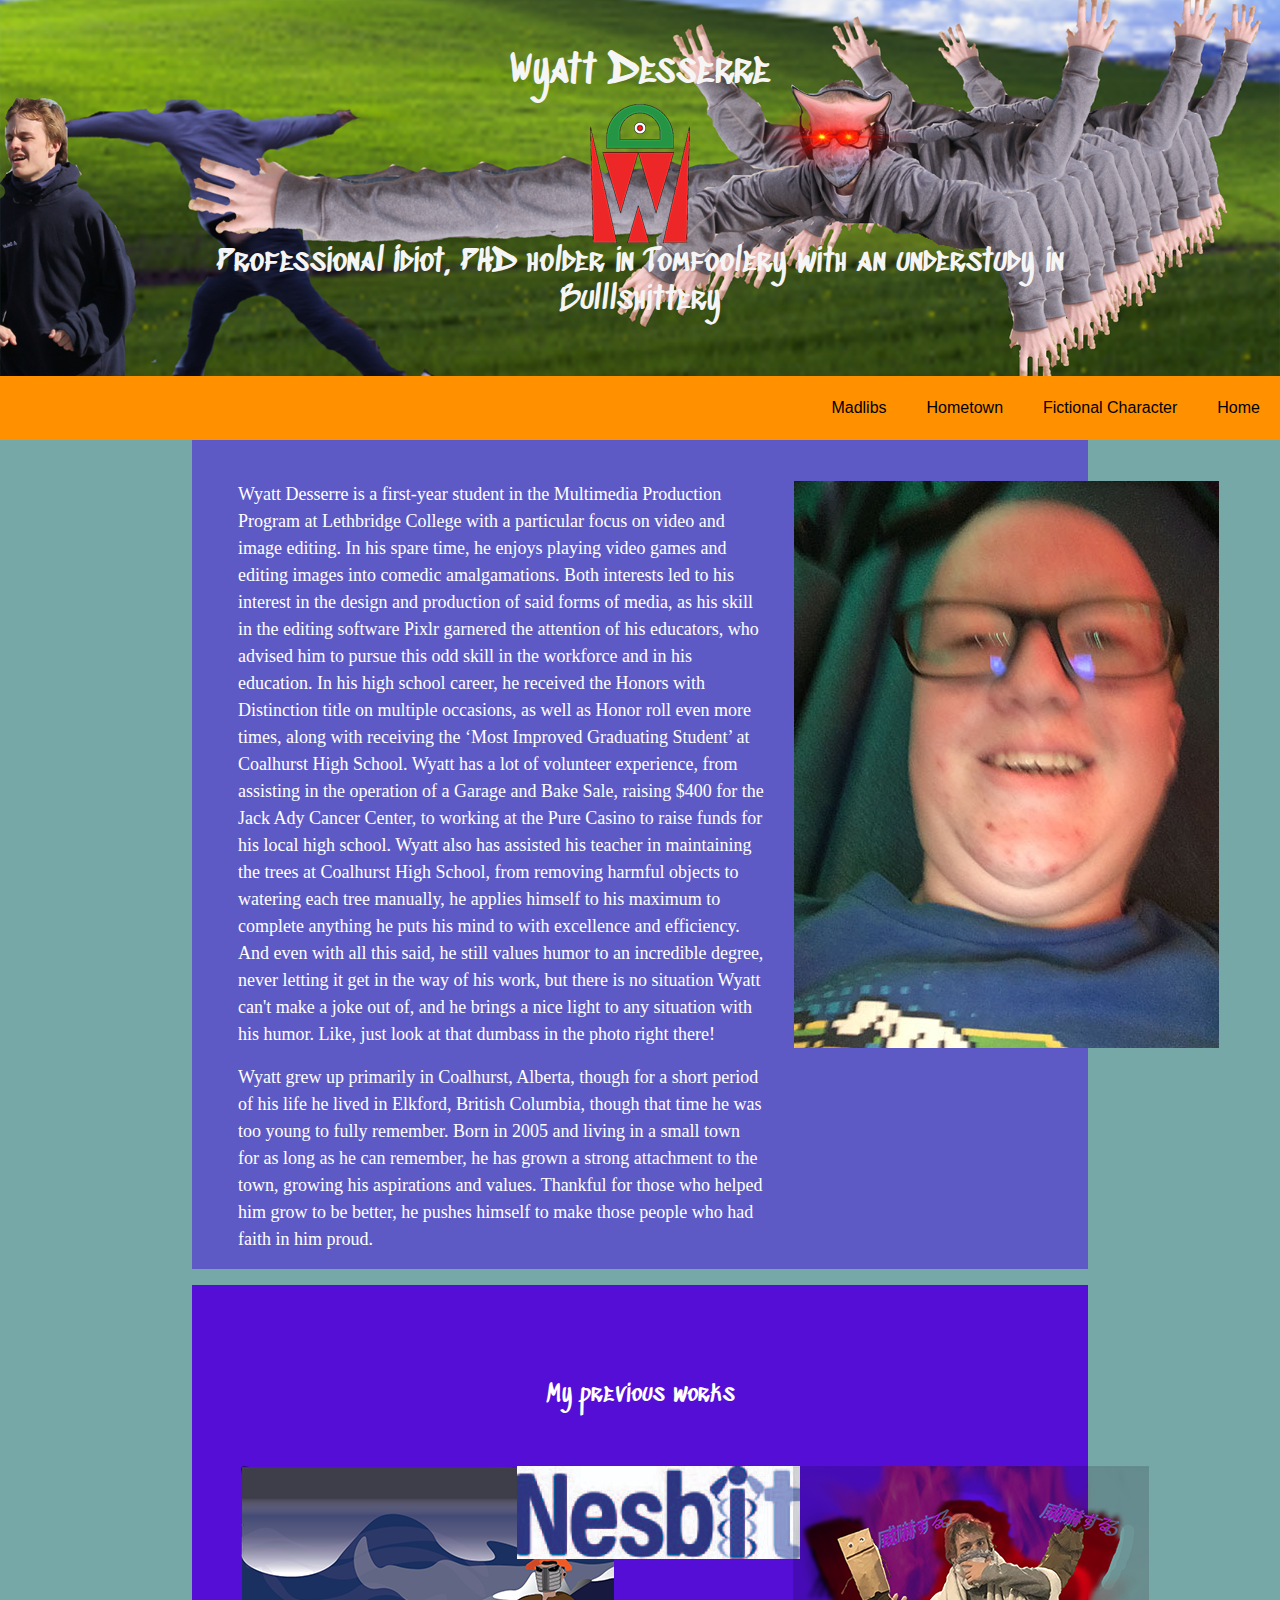
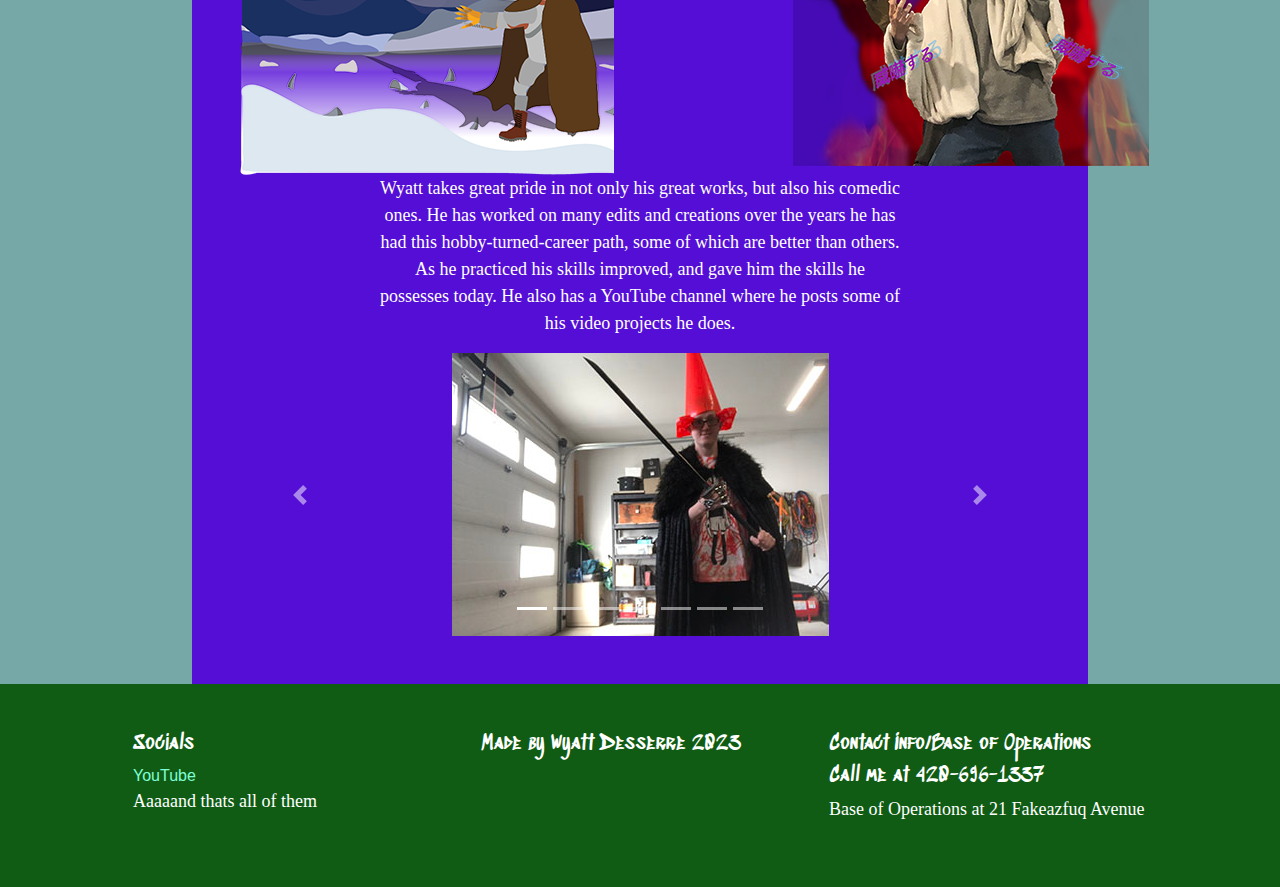
<file: index.html>
<!DOCTYPE html>
<html>

<head>
    <meta charset="UTF-8" />
    <!----------------------------Bootstrap CDNs------------------------------------>
    <!-- Latest compiled and minified CSS -->
    <link rel="stylesheet" href="https://cdn.jsdelivr.net/npm/bootstrap@4.6.2/dist/css/bootstrap.min.css">

    <!-- jQuery library -->
    <script src="https://cdn.jsdelivr.net/npm/jquery@3.6.4/dist/jquery.slim.min.js"></script>

    <!-- Popper JS -->
    <script src="https://cdn.jsdelivr.net/npm/popper.js@1.16.1/dist/umd/popper.min.js"></script>

    <!-- Latest compiled JavaScript -->
    <script src="https://cdn.jsdelivr.net/npm/bootstrap@4.6.2/dist/js/bootstrap.bundle.min.js"></script>
    <link href="css/css.css" rel="stylesheet">
    <title>I am human being yes here is my human description page that humans have</title>
    <meta name="viewport" content="width=device-width, initial-scale=1.0">


</head>


<body>

    <section id="masthead">
        <div class="container">
            <div class="row p-5">
                <div class="col-sm-12 text-center">
                    <h1>
                        Wyatt Desserre
                    </h1>
                    <img src="images/BrandThing.png" alt="brand thing">
                    <h2>
                        Professional Idiot, PHD holder in Tomfoolery with an understudy in Bulllshittery
                    </h2>
                </div>
            </div>
        </div>
    </section>

    <nav class="sticky">
        <ul>
            <li><a href="#">Home</a></li>
            <li><a href="4_BasilWebsiteSprint/index.html">Fictional Character</a></li>
            <li><a href="coalhurstPage/index.html">Hometown</a></li>
            <li><a href="#">Madlibs</a></li>
        </ul>
    </nav>




    <section id="bioMain">
        <div class="container">
            <div class="row m-3">
                <div class="col-sm-8">
                    <p>
                        Wyatt Desserre is a first-year student in the Multimedia Production Program at Lethbridge
                        College with a particular focus on video and image editing. In his spare time, he enjoys playing
                        video games and editing images into comedic amalgamations. Both interests led to his interest in
                        the design and production of said forms of media, as his skill in the editing software Pixlr
                        garnered the attention of his educators, who advised him to pursue this odd skill in the
                        workforce and in his education. In his high school career, he received the Honors with
                        Distinction title on multiple occasions, as well as Honor roll even more times, along with
                        receiving the ‘Most Improved Graduating Student’ at Coalhurst High School. Wyatt has a lot of
                        volunteer experience, from assisting in the operation of a Garage and Bake Sale, raising $400
                        for the Jack Ady Cancer Center, to working at the Pure Casino to raise funds for his local high
                        school. Wyatt also has assisted his teacher in maintaining the trees at Coalhurst High School,
                        from removing harmful objects to watering each tree manually, he applies himself to his maximum
                        to complete anything he puts his mind to with excellence and efficiency. And even with all this
                        said, he still values humor to an incredible degree, never letting it get in the way of his
                        work, but there is no situation Wyatt can't make a joke out of, and he brings a nice light to
                        any situation with his humor. Like, just look at that dumbass in the photo right there!</p>
                    <break></break>
                    <p>Wyatt grew up primarily in Coalhurst, Alberta, though for a short period of his life he lived in
                        Elkford, British Columbia, though that time he was too young to fully remember. Born in 2005 and
                        living in a small town for as long as he can remember, he has grown a strong attachment to the
                        town, growing his aspirations and values. Thankful for those who helped him grow to be better,
                        he pushes himself to make those people who had faith in him proud.
                    </p>
                </div>
                <div class="col-sm-4">
                    <img src="images/UnflatteringEDITED.jpg">
                </div>
            </div>
        </div>
    </section>


    <section id="workStuff">
        <div class="container p-5">
            <div class="row p-5">
                <div class="col-sm-12 text-center">
                    <h4>My previous works</h4>
                </div>
            </div>
            <div class="row text-center">
                <div class="col-sm-4">
                    <img src="images/VectorContaEDITED.png" alt="Illustrator Character Design">
                </div>
                <div class="col-sm-4">
                    <img src="images/NesbitMedicalMainLogoEDITED.jpg" alt="Nesbit Medical">
                </div>
                <div class="col-sm-4">
                    <img src="images/NoahUEDITED.png" alt="my friend Noah as a JoJo's character">
                </div>

            </div>

            <div class="row text-center">
                <div class="col-sm-2"></div>
                <div class="col-sm-8">
                    <p>Wyatt takes great pride in not only his great works, but also his comedic ones. He has worked on many edits and creations over the years he has had this hobby-turned-career path, some of which are better than others. As he practiced his skills improved, and gave him the skills he possesses today. He also has a YouTube channel where he posts some of his video projects he does.</p>
                </div>
            </div>
            <div class="row">
                <div class="col-sm-12 text-center">
                    <div id="demo" class="carousel slide" data-ride="carousel">


                        <ul class="carousel-indicators">
                            <li data-target="#demo" data-slide-to="0" class="active"></li>
                            <li data-target="#demo" data-slide-to="1"></li>
                            <li data-target="#demo" data-slide-to="2"></li>
                            <li data-target="#demo" data-slide-to="3"></li>
                            <li data-target="#demo" data-slide-to="4"></li>
                            <li data-target="#demo" data-slide-to="5"></li>
                            <li data-target="#demo" data-slide-to="6"></li>
                        </ul>


                        <div class="carousel-inner">
                            <div class="carousel-item active">
                                <img src="images/ConeManEDITED.jpg" alt="Cone Man">
                            </div>
                            <div class="carousel-item">
                                <img src="images/wrathEDITED.png" alt="WRATH FEEL FEAR">
                            </div>
                            <div class="carousel-item">
                                <img src="images/EndigoEDITED.png" alt="The Wendigo">
                            </div>
                            <div class="carousel-item">
                                <img src="images/DemiseColloEDITED.png" alt="Colloseum Fight">
                            </div>
                            <div class="carousel-item">
                                <img src="images/everyoneIsHereEDITED.png" alt="Edit Complilation">
                            </div>
                            <div class="carousel-item">
                                <img src="images/coneheadsEDITED.png" alt="Fake Band of my friends">
                            </div>
                            <div class="carousel-item">
                                <img src="images/demilyEDITED.png" alt="Demon Image Edit I made for a persons bday">
                            </div>

                        </div>

                        <a class="carousel-control-prev" href="#demo" data-slide="prev">
                            <span class="carousel-control-prev-icon"></span>
                        </a>
                        <a class="carousel-control-next" href="#demo" data-slide="next">
                            <span class="carousel-control-next-icon"></span>
                        </a>
                    </div>
                </div>
            </div>

        </div>
    </section>

    <footer>

        <div class="container text-white">
            <div class="row p-5">

                <div class="col-4">
                    <h5>Socials</h5>
                    <a href="https://www.youtube.com/@NightlyChart86">YouTube</a>
                    <p>Aaaaand thats all of them</p>
                </div>
                <div class="col-4">
                    <h5>Made by Wyatt Desserre 2023</h5>
                </div>
                <div class="col-4">
                    <h5>Contact Info/Base of Operations</h5>
                    <h5>Call me at 420-696-1337</h5>
                    <p>Base of Operations at 21 Fakeazfuq Avenue</p>
                </div>
            </div>
        </div>

    </footer>


</body>

</html>
</file>
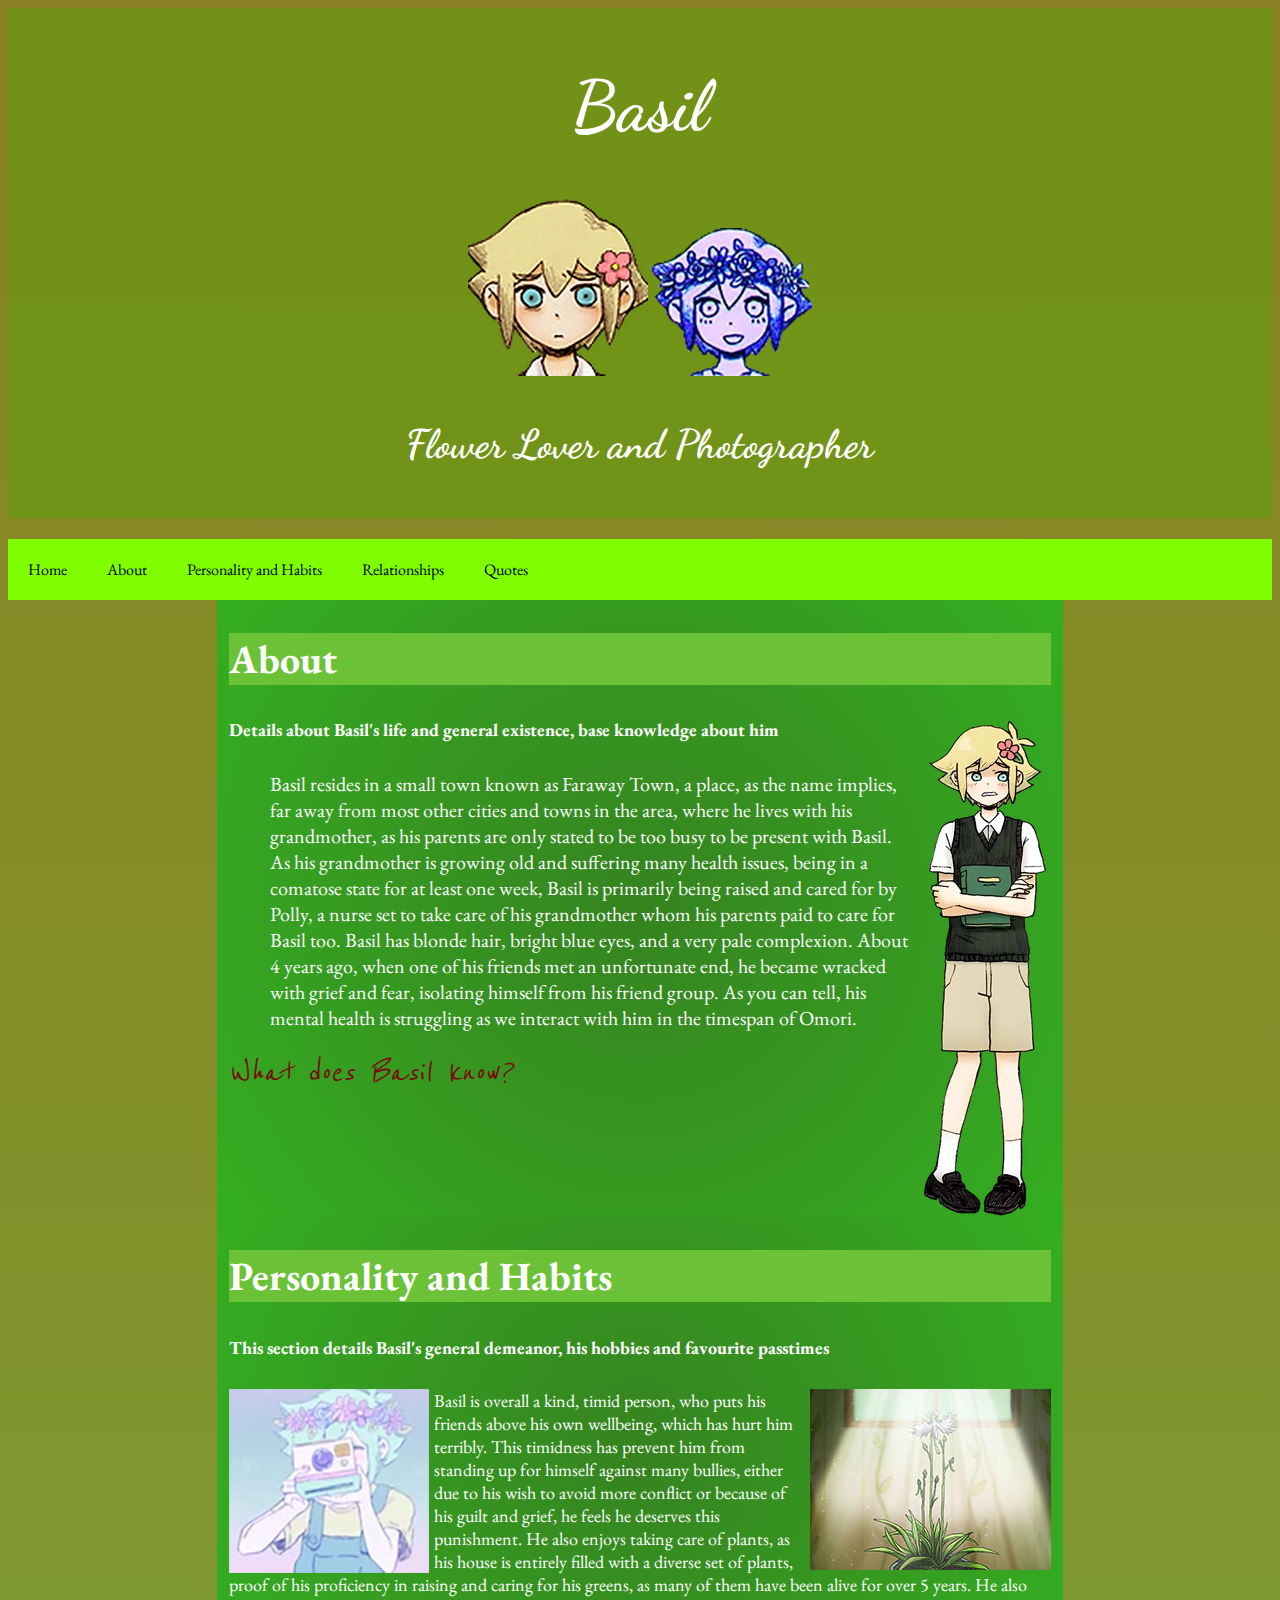
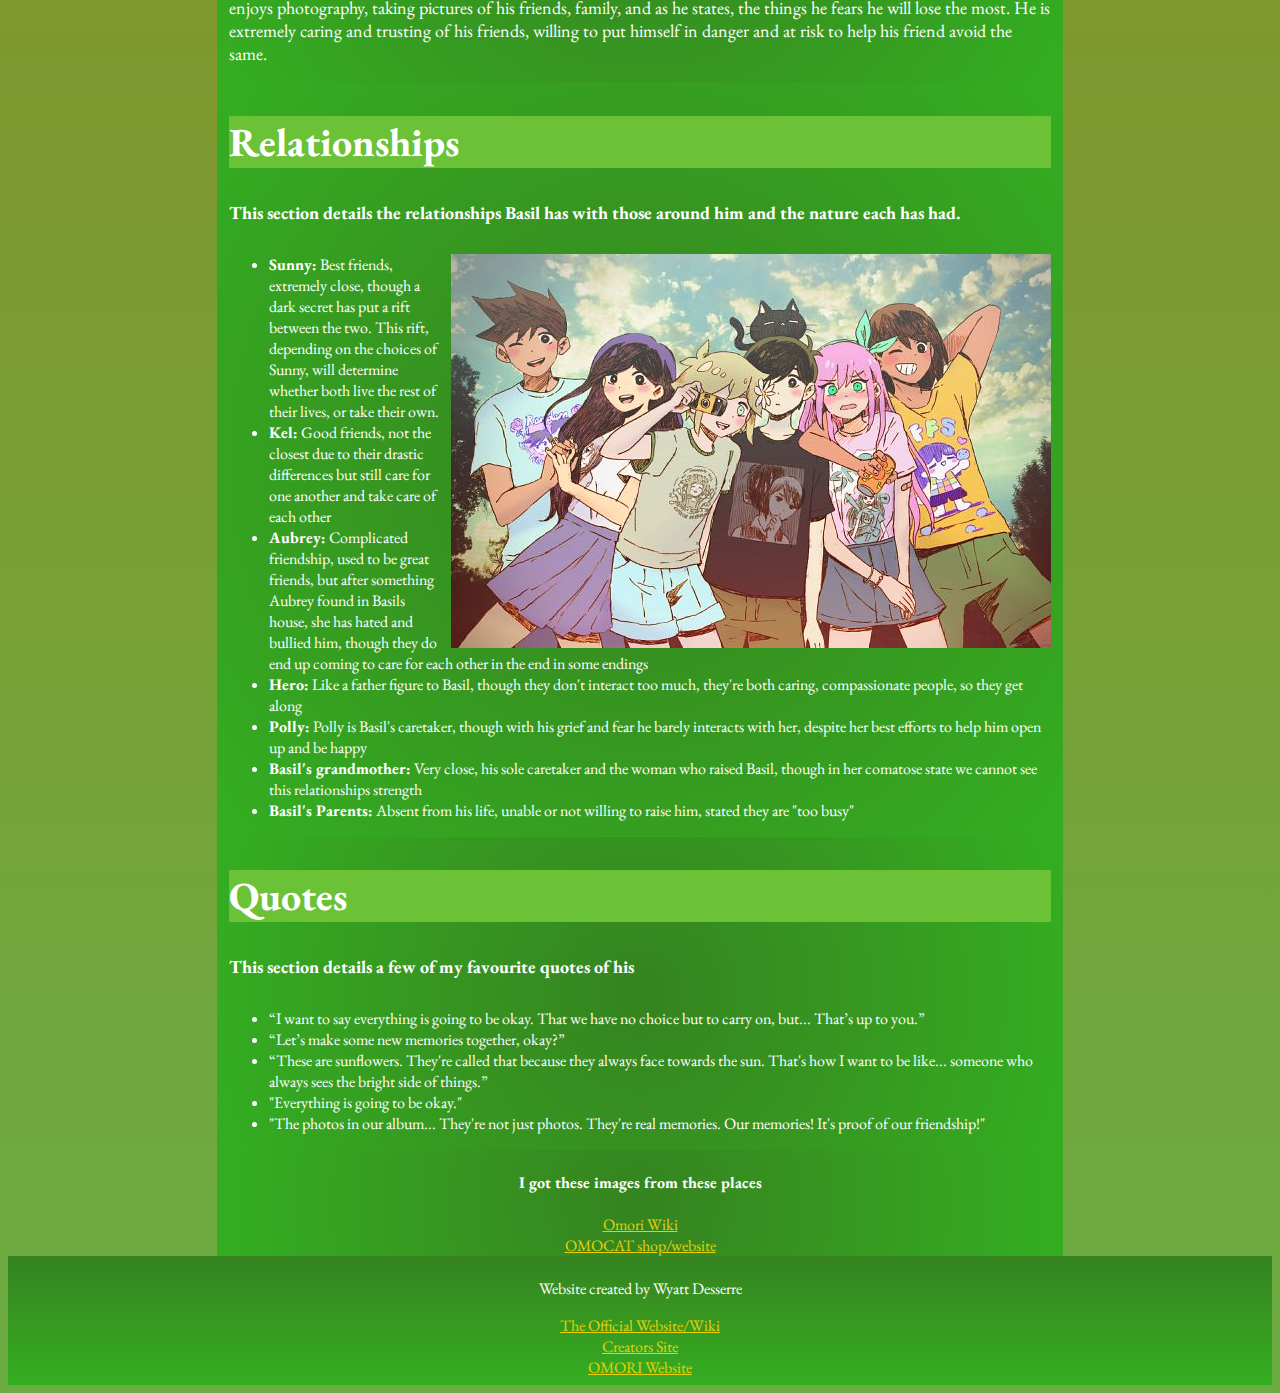
<file: 4_BasilWebsiteSprint/index.html>
<!DOCTYPE html>
<html lang="en">

<head>
    <meta charset="UTF-8">
    <meta http-equiv="X-UA-Compatible" content="IE=edge">
    <meta name="viewport" content="width=device-width, initial-scale=1.0">
    <link href="css/cssBasil.css" rel="stylesheet">
    <title>Everything is going to be okay, Everything is going to be okay, Everything is going to be okay, Everything is
        going to be okay, Everything is going to be okay, Everything is going to be okay, Everything is going to be
        okay, Everything is going to be okay, Everything is going to be okay, Everything is going to be okay, </title>
</head>

<body>
    <header>
        <h1>Basil</h1>
        <img src="Images/RealBasil_Flower1.png" alt="Basil Omori Face">
        <img src="Images/Basil__28Neutral_HeadspaceRESIZED.png" alt="headspace Basil face">
        <h3>Flower Lover and Photographer</h3>
    </header>

    <br>

    <nav class="sticky">
        <ul>
            <li><a href="#">Home</a></li>
            <li><a href="#about">About</a></li>
            <li><a href="#pers">Personality and Habits</a></li>
            <li><a href="#relationships">Relationships</a></li>
            <li><a href="#quotes">Quotes</a></li>
        </ul>
    </nav>

    <section id="about">

        <h2>About</h2>
        <img src="Images/RW_Basil_Fullbody_Profile.png" alt="Basil's full profile" class="ImgRight" id="BasilScared">
        <h5>Details about Basil's life and general existence, base knowledge about him</h5>

        <p>Basil resides in a small town known as Faraway Town, a place, as the name implies, far away from most
            other
            cities and towns in the area, where he lives with his grandmother, as his parents are only stated to be
            too
            busy to be present with Basil. As his grandmother is growing old and suffering many health issues, being
            in
            a comatose state for at least one week, Basil is primarily being raised and cared for by Polly, a nurse
            set
            to take care of his grandmother whom his parents paid to care for Basil too. Basil has blonde hair,
            bright
            blue eyes, and a very pale complexion. About 4 years ago, when one of his friends met an unfortunate
            end, he
            became wracked with grief and fear, isolating himself from his friend group. As you can tell, his mental
            health is struggling as we interact with him in the timespan of Omori.</p> <a
            href="https://pm1.aminoapps.com/7794/d9b655bced478e96fc3a11aa09aab52d482a9d51r1-796-955v2_hq.jpg"
            id="textCreepy" target="_blank"><i>What does
                Basil know?</i></a>
    </section>

    <section id="pers">
        <h2>Personality and Habits</h2>
        <h5>This section details Basil's general demeanor, his hobbies and favourite passtimes</h5>
        <img src="Images/Omori_PS4_ReleaseSIZED.png" alt="Basil taking a picture" class="ImgLeft">
        <img src="Images/FlowerRESIZED.jpg" alt="White Egret Orchid" class="ImgRight">
        <p>Basil is overall a kind, timid person, who puts his friends above his own wellbeing, which has hurt him
            terribly. This timidness has prevent him from standing up for himself against many bullies, either due
            to
            his wish to avoid more conflict or because of his guilt and grief, he feels he deserves this punishment.
            He
            also enjoys taking care of plants, as his house is entirely filled with a diverse set of plants, proof
            of
            his proficiency in raising and caring for his greens, as many of them have been alive for over 5 years.
            He
            also enjoys photography, taking pictures of his friends, family, and as he states, the things he fears
            he
            will lose the most. He is extremely caring and trusting of his friends, willing to put himself in danger
            and
            at risk to help his friend avoid the same.</p>

    </section>

    <section id="relationships">

        <h2>Relationships</h2>
        <h5>This section details the relationships Basil has with those around him and the nature each has had.</h5>
        <img src="Images/frendshipOmoriPicture.png" alt="Basil and his pals chillin'" class="ImgRight">
        <p>
        <ul>
            <li><b>Sunny:</b> Best friends, extremely close, though a dark secret has put a rift between the two.
                This rift, depending on the choices of Sunny, will determine whether both live the rest of their
                lives, or take their own.
            </li>
            <li><b>Kel:</b> Good friends, not the closest due to their drastic differences but still care for one
                another and take care of each other</li>
            <li><b>Aubrey:</b> Complicated friendship, used to be great friends, but after something Aubrey found in
                Basils house, she has hated and bullied him, though they do end up coming to care for each other in
                the
                end in some endings</li>
            <li><b>Hero:</b> Like a father figure to Basil, though they don't interact too much, they're both
                caring,
                compassionate people, so they get along</li>
            <li><b>Polly:</b> Polly is Basil's caretaker, though with his grief and fear he barely interacts with
                her,
                despite her best efforts to help him open up and be happy</li>
            <li><b>Basil's grandmother:</b> Very close, his sole caretaker and the woman who raised Basil, though in
                her
                comatose state we cannot see this relationships strength</li>
            <li><b>Basil's Parents:</b> Absent from his life, unable or not willing to raise him, stated they are
                "too busy"</li>
        </ul>
        </p>


    </section>

    <section id="quotes">

        <h2>Quotes</h2>
        <h5>This section details a few of my favourite quotes of his</h5>
        <p>
        <ul>
            <li>“I want to say everything is going to be okay. That we have no choice but to carry on, but... That’s
                up
                to you.”</li>
            <li>“Let’s make some new memories together, okay?” </li>
            <li>“These are sunflowers. They're called that because they always face towards the sun.
                That's how I want to be like... someone who always sees the bright side of things.” </li>
            <li>"Everything is going to be okay."</li>
            <li>"The photos in our album... They're not just photos. They're real memories. Our memories! It's proof of
                our friendship!"</li>
        </ul>
        </p>

    </section>

    <section id="imageref">

        <h4>I got these images from these places</h4>
        <a href="https://omori.fandom.com/wiki/BASIL#FARAWAY" target="_blank">Omori Wiki</a>
        <br>
        <a href="https://www.omocat-shop.com/" target="_blank">OMOCAT shop/website</a>
    </section>

    <footer>
        <p>Website created by Wyatt Desserre</p>
        <a href="https://omori.fandom.com/wiki/BASIL#FARAWAY" target="_blank">The Official Website/Wiki</a>
        <br>
        <a href="https://www.omocat.com/" target="_blank"> Creators Site</a>
        <br>
        <a href="https://www.omori-game.com/en" target="_blank">OMORI Website</a>
    </footer>
</body>

</html>


<!--............. ... ............................... ..... ............. ..... ..
........... . .. . . .. ... . .. .. ... . ..
........... .. . . . OOZZZZZO . .. ... ... . .. ...
........... .. .OZZZZZZZZZZZZZO, . . .. .. . .
............. .. . . . ZZZZZZZZZZZZZZZZZZZZO.... ... ... ... ... ... ... ..
............. ... ... ?ZZZZZZZZZZZZZZZZZZZZZZZMMZO...... ........ .........
.................... MZZZZZZZZZZZZZZZZZZZZZZZZZZZMZZZ .........................
..... . .........MMMZZZZZZZZZZZZZZZZZZZZZZZZZZZZZZZZZZ........................
. . ....... OZZMMZZZZZZZZZZZZZZZZZZZZZZZZZZZZZZZZZZ$......................
. . .......ZZZOMMMMMMMMMZZZZZZZZZZZZZZZZZZZZZZZZZZZZZ ....................
. . . ......NZZMNMMMMMMMMMMNNZZMMMNMOMMOM8ZZZZZZZZZZZZZZI...................
. . . ......OMZZZMMMMMMMMMMMMMZZZMMMMMMZZMZZZZZZZZZZZZZZZZ...................
.. ... .. ....MZZZOMMMMMMMMMMMMMMZNMMMMMMMZMMZZZZZZZZZZZZZZZZZ, ................
.............MMZMZZZZMMMMZMMMMMMMMMMZZMMMMMZZZZZZZZMZZMOZZZMMZZ~................
.. . ..=MMZMMMZMZZMZOMMMMMMMMMMMMMMMMZZZZZZZZZZZZMOZMMMMZZZ................
............MOMZNOOOMMMMZZDONMMMMMMMMMMMOOZZMDZOZOMOZZNNNMMMMMMOZ~..............
. . . .ZMMMZZZZMZZZMMMDMMMMMMMMMMMMMMZZZZZMDOZMZOMMMZMOMZMZZZZ .............
. .. . MZMMZZZMZZZOZOZZZMOMMMMMMMMMZZZMMMMZZ8MMMMMMZZMZZMZMMZZZZ.............
..........ZMZZOZOZZZMZZMZZDONMMMMMMMMM.,OMMMZZMMMMMMMMMMMMMMMMMMMZZ ............
. . ZMOMZOMOMMMMZZMMZDOMOOMMMOMM=.. ,MMMMMMMMMMMZMMMZMMMMMMMMZI............
.. ... ZOMMMMMMMMMMMMZOZMDO8ZMMOMMMZ.....MMMMMMMMMMMMMMMMMMMMMMMMOZ............
........ZZMMZMMMMMMZZMMZZMMMMZMMMMMM,. ...IMMMMMMMMMMMMMMMMMMMMMMMMZ$...........
.......8ZZMMMMMMMOMMZZMMZZZZZMMMMMM7.......IMMMMMMMMMMMMMMMMMMMMMMMOZ...........
. .... O8DMMDDDZZMMOODOZZZDZDDDZMD~.........MMMMMMMMMMMMMMMMMMMMMMMMD...........
. ..MMZOMMMOMZZMMZZMMZZOZZMMMZMZ:.........,MMMMMMMMMMMMMMMMMMMMMMMMO .........
..... MNZZZZZMMZZMOZZZZZZZDZZZZMZM. .........OMMMMMMMMMMMMMMMMMMMMMMOM .........
......MNZZZZZZZZZ8NZZZZNZZ8ZZZNM8~. .........~MMMMMMMM8M8ZMMMMMMMMMMM8 .........
.....MMNZZZZZZZZMZMOMMONOMMZOMZZ..............~MMMMMMZMOMMZMMZMZOMMMMMZ.........
....IMMMDDZZZZDZDDMZDMMMMMNDDMOZ...............=MMDDZMDZ8DOZZZZZZZDMDMM ........
....MMMZZMZZZZMMMMMMMMMOMZMMMZM:.............. =ZMMMZMZZZZZZZZZZZZZMZZM:........
....MMMMOZMMZMMZZMMMMMMMMMMMMOZ.................IMMMMMOZZZZZZZZZZZZZZZZM........
...MMMNOON8MMNMMMMMMMMMMMMMMMM...................ZMZO88ZNZZZZZZZZZZZZNMN8.......
...MMZMNZZMMMMMMMMMMMMMMMMMMMM. ................,+MZZMMMZMOZZMOZZZZOZZZZO.......
...MMZMNOMMMMMMMMMMMMMMMMMMMMZ. ..................MMZMZMZZMMMZMOZZDZZZZZM.......
.. MMMMMMMMMMMMMMMMMMMMMMMMMM. ...................MMMMMMMMMMMMMMMZDZZZZZZ+......
..MMMMMMMMMMMMMMMMMMMMMMMMMMM................... .=MMMMMMMMMMMMMMODMMMZZZO .....
..MMMMMMMMMMMMMMMMMMMMMMMMMMN. ...... ~+..........,MMOZMMZMMMMMMMMMMNMOZZZ,.....
. MMMMMMMMMMMMMMMMMMMMMMMMMMN. ...,ZTHERE'SM,...... MMMMMMOZMMMMMMMMMMMMZMO.....
. MMMMMMMMMMMMMMMMMMMMMMMMMMD, ...NSOMETHINGM.......MZMMMMZMMMMMMMMMMMMMMMM.....
.MMMMMMMMMMMMMMMMMMMMMMMMMMMD ....MMBEHINDMMM,......M8MDMMNMMMMMMMMMMMMMMMM.....
. MMMMMMMMMMMMMMMMMMMMMMMMMMD.....MMMMYOUMMMM .... .ZZMZOMMMMMMMMMMMMMMMMMM.....
. MMMMMMMMMMMMMMMMMMMMMMMMMMM.....:MMMMMMMMM.......MZOMOMZMOMMMMMMMMMMMMMMM.....
. MMMMMMMMMMMMMMMMMMMMMMMMMMMI......=?MMMM.........MMMZMMMOZMZMMMMMMMMMMZZZ.....
.,MMMMMMMMMMMMMMMMMMMMMMMMMMMM.....................MMMMMMMMMZZMOMMMMMMMMMMO.....
.MMMMMMMMMMMMMMMMMMMMMMMMMMMMM....................+MMMMMMMMMDZMD8MDDMMMMMMD.....
.MMMMMMMMMMMMMMMMMMMMMMMMMMMMM.................. .MMMMMMMMMMZMMMMMDMNMMMMZZ.....
.MMMMMMMMMMMMMMMMMMMMMMMMMMMMM.................. .MMMMMMMMMMMMMMMMMMOMMMZZZM....
.MMMMMMMMMMMMMMMMMMMMMMMMMMMMM, .... ............ZMMMMMMMMMMMMMMMMMMMMMMMZMM....
MMMMMMMMMMMMMMMMMMMMMMMMMMMMMZ,.................MMMMMMMMMMMMMMMMMDMMMMMZOMM....
.MMMMMMMMMMMMMMMMMMMMMMMMMMMMMM.................ZMMMMMMMMMMMMMMMMMMMMMMMMMOM....
. MMMMMMMMMMMMMMMMMMMMMMMMMMMMMM...............:MMMMMMMMMMMMMMMMMMMMMMMMMZZZ....
..MMMMMMMMMMMMMMMMMMMMMMMMMMMMMM...............+MMMMMMMMMMMMMMMMMMMMMMMMZZZZ....
..MMMMMMMMMMMMMOMMZMMMMMMMMMMMMM .............=MMMMMMMMMMMMMMMMMMMMMMMMMZZZZ....
..MMMMMMMMMMMMMMZZMMMMMMMMMMMMMMZ,.......... OMMMMMMMMMMMMMMMMMMMMMMZMMZZZZZ....
.. MMMMMMMMMMMMOOZMMMMMMMMMMMMMMMZ: .........MMMMMMMMMMMMMMMMMMMMMMMOMMMZZZZI...
.. MMNMM8MMNODZZO8MMMMMMMMMMMMMMMMZ:........MMMMMMMMMM8MMMMMMMMMNMM88ZM8ZZZZ+...
.. MMMZ8MZZZMZZZZMMMMMMMMMMMMMMMMMMZ.......IMMMMMMMMMMMMMMMMMMMOMMDMZZZZZZZZZ...
..MMMMMMM$OOZZZZOMMMMMMMMMMMMMMMMMMM.... .OMMMMMMMMMMMMMMMMMMMMMMZZOZZZZZZZZZ...
..MMMMZNOZZZZZZZZMZZMMMMMMMMMMMMMMMM=. ..=MMMMMMMMMMMMMMMMMMNMZZZMZZZZZMMZZZZ...
..MMMMM8ZZZZZZZZMMMMMMMMMMMMMMMMMMMMMM .IMMMMMMMMMMMMMMMZMMMMMMZZMDMZOZMZZZZZ...
..MMMMMNNNZZZZZN8ZDMMMMMMMMMMMMMMMMMMM..MMMMMMMMMMMMMMMM8MMDMNZMMNMM88ZZZZZZZ...
..MMMMMMMMZZZZZZMZMMMMMMMMMMMMMMMMMMMMZZMMMMMMMMMMMMMMMMMZZMMMOMMMMMZMMZZZZZZ ..
..MMMMMMMZZMZZZMZMMMMMMMMMMMMMMMMMMMMMMMMMMMMMMMMMMMMMMMMMMMOMMMMMMMMMMZMZZZZ ..
...MMMMMMMZMOMMMMMMMMMMMMMMMMMMMMMMMMMMMMMMMMMMMMMMMMMMMMMZMMMMMMMDMMOOMMMMZZ ..
...MMMMMZMMMMMMMMMMMMMMMMMMMMMMMMMMMMMMMMMMMMMMMMMMMMMMMMMMMMMMMMMMMMMZMMZMZZ ..
...MMMMMMMMMMMMMMMMMMMMMMMMMMMMMMMMMMMMMMMMMMMMMMMZMMMMMMMMMMMMMMMMMMMMMMMMZZ ..
...MMMMMMMMMMMMMMMMMMMMMMMMMMMMMMMMMMMMMMMMMMMMMMMMMMMMMMMMMMMMMMMMMMMMMMMMMM...
...MMMMMMMMMMMMMMMMMMMMMMMMMMMMMMMMMMMMMMMMMMMMMMMMMMZMMMMMMMMMMMMMMMMMMMMMMM...
...MMMMMMMMMMMMMMMMMMMMMMMMMMMMMMMMZMMMMMMMMMMMMMMMMMMMMMMMMMMMMMMMMMMMMMMMMM ..
....MMMMMMMMMMMMMMMOZOMMMMMMOMZZMMMMMMMMMMMMMMMMMMMMMMMMMMMMMMMMMMMMMMMMMMMMM...
....MMMMMMMMMMMZMMMMMMMMMMMMMMZMMMMMMMMMMMMMMMMMMMMMMMMMMZMMMMMMMMMMMMMMMMMMM...
....MMMMMMMMMMMMMMMMMMMZZZDZOMZZMZZZZZMMMMMMMMMMMMMMMMMMMMMMMMMMMMMMMMMMMMMMM...
....MMMMMMMMMMMMMMMMMMMMMMMMNOZZZZZZZZZMMMMMMMMMMMMMMMMMMMMMMMMMMMMMMMMMMMMMM...
....MMMMMMMMMMMMMMMMMMMMMMMZMOZZZZZZZZZZMMMMMMMMMMMMMMMMMMMMMMMMMMMMMMMMMMMM7...
....MMMMMMMMMMMMMMMMMMMMMMMMMMMMZZZZZZZZZOMMMMMMMMMMMMMMMMMMMMMMMMMMMMMMMMMM7...
....DMMMMMMMMMMMMMMMMMMMMMMMMMMMMMMZZZZZZZMMMMMNZZZMMMMMMMMMMMMMMMMMMMMMMMMZ....
....DMMMMMMMMMMMMMMMMMMMMMMMMMMMMMMZZZZZZZZZMMM8MZZZZZZMMMMMMMMMMMMMMMMMMMMZ....
.... MMMMMMMMMMMMMMMMMMMMMMMMMMMMMMMMZZZZZZZZDMMMZZZZZZMMMMMMMMMMZMOMMMMMMMM....
.....MMMMMMMMMMMMMMMMMMMMMMMMMMMMMMMMMZZZZZZZMMMMMZZZZZMMMMMMMMMMMMMOMMMMMMM....
.... MMMMMMMMMMMMMMMMMMMMMMMMMMMMMMMMMMMZZZZZMZ8ONOZZZZMMMMMMMMMMMMMMOMMMMMM....
.....MMMMMMMMMMMMMMMMMMMMMMMMMMMMMMMMMMMMMMZZMZZOZZZZZZM=...,MMMMMMMMMMMMMMM....
..... MMMMMMMMMMMMMMMMMMMMMMMMMMMMMMMMMMMMMMZ8ZOZZZZZZ. .....MMMMMMMOMMMMMMM....
......MMMMMMMMMMMMMMMMMMMMMMMMMMMMMMMMMMMMZMMOZZZZZZZM .......MZOMMMMMMMMMMM....
......MMMMMMMMMMM. ..... MMMMMMMMMMMMMMMMMMMMZZZZZZZZ..........MMMMMMMMMMMMM....
......MMMZMMMMMM..........MMMMMMMMMMMMMMMMMMMMZZZZZZM..........NMMMMMMMMMMMM....
......MMZMZMMMM=...... . ..MMMMMMMMMMMMMMMMMMDODZMMM.. .. ......MMMMMMMMMMMM. ..
......MMZ$ZMMMM............MMMMMMMMMMMMMMMMMMNMMONM,............NMMMMMMMMMMO....
.......MMOMZZOM,...... ....+MMMMMMMMMMMMMMMMMMMNMNM ............ MMMMMMMMM8Z....
.......MZZZOZMO....... .....MMMMMMMMMMMMZMMMMMMMMMM..............MMMMMMMMMMM....
.......MZOZZZZ .............MMMMMMMMMMMMMMZZMMMMMM.... ...........MMMMMMMMNO....
.......NZMZZOM .............MMMMMMMMMMMMMMMMMMMMMM................MMMMMMMZO+....
.......ZZZMZZZ ... . .... MMMMMMMMMMMMMMMMMMMMM .... ......... .7MMMMMMOM+....
.......MMZMZZN..............:MMMMMMMMMMMMMMMMMMMM,................ MMMMMOMN?....
.......MMOOMM................MMMMMMMMMMMMMMMMMMMM .................MMMMMMZM+....
........OMZMM ........ ..... MMMMMMMMMMMMMMMMMMMM ..................MMMMMZN+....
........MMMMM...............:MMMMMMMMMMMMMMMMMMM. ..................MMMMMMM+....
........MMMMM............... MMMMMMMMMMMMMMMMMMM. .... .............:MMMMMM+....
........MMMMM... ..... . ....MMMMMMMMMMMMMMMMMMM. .... ......... ... MMMMMM ....
........NMMM ................MMMMMMMMMMMMMMMMMM....... ..............MMMMMO.....
.........MZO ......... . ....MMMMMMMMMMMMMMMMMM . ............. . .. MMMMMO.....
........,O8M.......... ......MMMMMMMMMMMMMMMMMM ..................... MMMM:.....
.........ZMM................ MMMMMMMMMMMMMMZM8M.......................$MMM .....
........ MM... ............. MMMMMMMMMMMMMMMZNM.. ................... MMZ......
........ MM..... ..... .... .MMMMMMMMMMMMMMMMMM.. .... ......... .. . .MMM .....
........ MM .......... ......MMMMMMMMMMMMMMMMM?.. .... .............. . MM .....
........ 8M........... . .. .MMMMMMMMMMMMMMMMM. . .... .. ......... . ..M. .. ..
........ ZM... ..............MMMMMMMMMMMMMMMMM .. ................... ..M ......
.........Z ........... .... .NMMMMMMMMMMMMMMMM... ... ..... ..... ... .........
.......... ........... ...... MMMMMMMMMMMMMMMM... ................... ..........
............................. MMMMMMMMMMMMMMMM... ................... ..........
............................. MMMMMMMMMMMMMMM+... ................... ..........
............................. MMMMMMMMMMMMMMM...................................
...................... .. ... MMMMMMMMMMMMMMM.... .... ......... .... .... .....
............................. MMMMMMMMMMMMMMM.... .... ......... .... .... .....
............................. MMMMMMMMMMMMMM:.... ................... ..........
............................. MMMMMMMMMMMMMM..... ................... ..........
............................. MMMMMMMMMMMMMM..... ................... ..........
...................... ...... MMMMMMMMMMMMMM .... .............. .... ..........
..................... ....... MMMMMMMMMMMMZ .... .... ......... .... .... .....
............................. MMMMOMMMMMMOM ..... ................... ..........
..............................MMMMOMMMMMZMM. .... .... ......... .... .... .....
..............................MMMMD8DD8OZZZ ..... .... .............. .... .....
...............................MMMOZMMZZZZZ...... .... .............. .... .....
...............................MMMMMZMZZZZZ ....................................
..... ... ............ ....... MMZZMZZZZZZZ .... .... ......... .... .... .....
..............................$MZZZOOZZZZZZ...... ................... ..........
...................... ....... ZZZOZZZZZZZ....... .... .............. .... .....
........ .....................MZZOZZZZZZZ....... ................... ..........
...................... ........MZOOZZZZZZZ....... ................... ..........
..................... ........MM88ZOZNZZZ ...... .... .............. .... .....
.. . ... .....................MMMZMMMMZZZO...... ................... ..........
...............................MMMMOMMZ$ZM.. .... .... ......... .... .... .....
...............................MMM8ZNMDMMD......................................
.. ... . ............ .........MMMMMMMMMO . .... .... ......... .... .... .....
................................MMMMMMMZ8M......................................
..................... ........ MMNMMMMZM. ...... .... .............. .... .....
...................... .. ......MMMMMMMMZ. . .... .... ......... .... .... .....
................................MMMDMMMMD ......................................
................................MMMZMMOMM........ ............ ...... ..........
...................... .. ...... MOOMZMM . . .... .... ......... .... .... .....
...................... .... .....MMMMMMM.. ...... ................... ..........
.................................MMMMZMM......... ................... ..........
.................................MMMMZM ......... ................... ..........
.................................MMMZOM ......... ................... ..........
.................................MMMOMM ... .... .... ......... .... .... .....
...................... .. . .....MNZZZ$... ...... ............ ...... ..........
................................ MMMMZ:.........................................
..................... ..... ... MMMZM... ... ... ............... ... ..........
...................... ..........,MMMM.... ...... ................... ..........
...................... .......... MMZM.... ...... ................... ..........
..................... ..... ... ..MMM ... .. .... .............. .... ..........
..................................MMM ........... ................... ..........
........................... ......MMM....... .... .... ......... .... .... .....
..................................MMM............ ................... ..........
...................... .. ... ... MM ..... . .... .... ......... .... .... .....
..................... .... ... ..MM .... ...... .... .............. .... .....
..................................DM............. ................... ..........
....... . .........................=............. ................... ..........
...................................+............. ................... ..........
......... ........... ........ .... .... . .... .... ......... .... .... .....
................................................................................
.. .. . . ............ ........ .... ..... ...... .... .............. .... .....-->
</file>
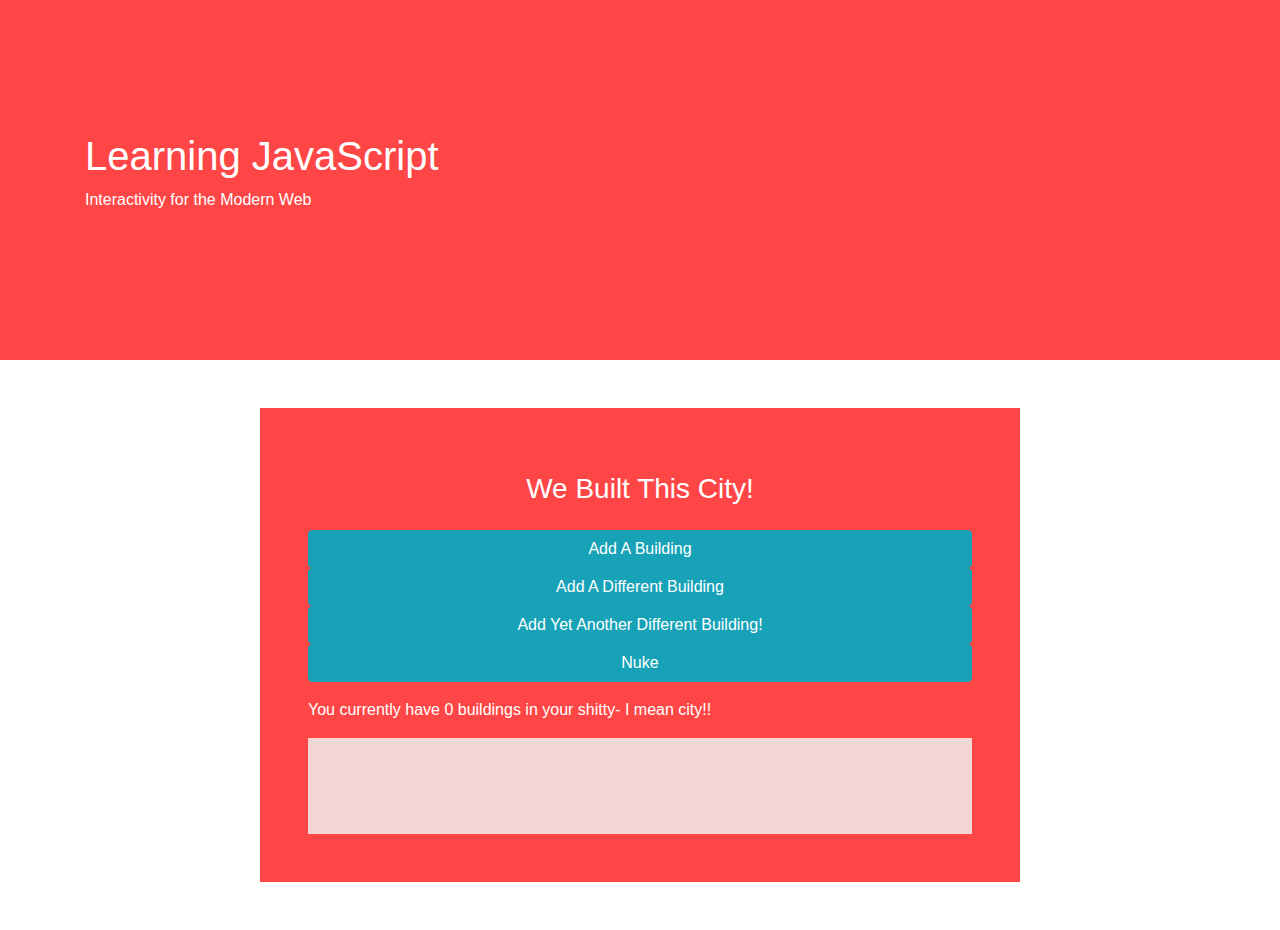
<file: cityBuilderStart/index.html>
<!DOCTYPE html>
<html lang="en">

<head>
    <meta charset="UTF-8">
    <meta http-equiv="X-UA-Compatible" content="IE=edge">
    <meta name="viewport" content="width=device-width, initial-scale=1.0">

    <title>Intro to Javascript</title>

    <!-- Latest compiled and minified CSS -->
    <link rel="stylesheet" href="https://cdn.jsdelivr.net/npm/bootstrap@4.6.1/dist/css/bootstrap.min.css">

    <!-- My CSS -->
    <link rel="stylesheet" href="css/build.css">

    <!-- jQuery library -->
    <script src="https://cdn.jsdelivr.net/npm/jquery@3.6.0/dist/jquery.slim.min.js"></script>

    <!-- Popper JS -->
    <script src="https://cdn.jsdelivr.net/npm/popper.js@1.16.1/dist/umd/popper.min.js"></script>

    <!-- Latest compiled JavaScript -->
    <script src="https://cdn.jsdelivr.net/npm/bootstrap@4.6.1/dist/js/bootstrap.bundle.min.js"></script>

</head>

<body>

    <!----------------------------- Header -------------------------------------------->
    <header class="bg-main">
        <div class="container">
            <div class="row align-items-center customHeight">
                <div class="col-sm-6 text-white">
                    <h1>Learning JavaScript</h1>
                    <p>Interactivity for the Modern Web</p>
                </div>
            </div>
        </div>
    </header>

    <section>
        <div class="container py-5">
            <div class="row">
                <div id="column1" class="col-sm-8 mx-auto bg-main p-5 text-white">
                    <!---------------------The column where things will change!----------------------->
                    <h3 class="text-center py-3">We Built This City!</h3>

                    <!-- Form with only a button that will call a Javascript function -->
                   <form action="javascript:buildOne();">
                    <button type="submit" class="btn btn-info btn-block">Add A Building</button>
                   </form>
                    

                    <!-- Form with only a button that will call a different Javascript function -->
                    <form action="javascript:buildTwo();">
                        <button type="submit" class="btn btn-info btn-block">Add A Different Building</button>
                    </form>
                    
                    <!-- Form with only a button that will call a third Javascript function -->
                    <form action="javascript:buildThree();">
                    <button type="submit" class="btn btn-info btn-block">Add Yet Another Different Building!</button>
                    </form>

                    <form action="javascript:DESTROY();">
                        <button type="submit" class="btn btn-info btn-block">Nuke</button>
                        </form>
                    <!-- Div that will display a message about how many buildings the user put into the city -->
                    <div id="city" class="my-3"> </div>

                    <!-- Div that will display the buildings the user put into the city -->
                    <div id="cityGraphic" class="bg_city p-5"></div>

                </div>

            </div>
        </div>
    </section>


    <!---------------------Your Custom Javascript----------------------->
    <script src="js/build.js"></script>
</body>

</html>
</file>
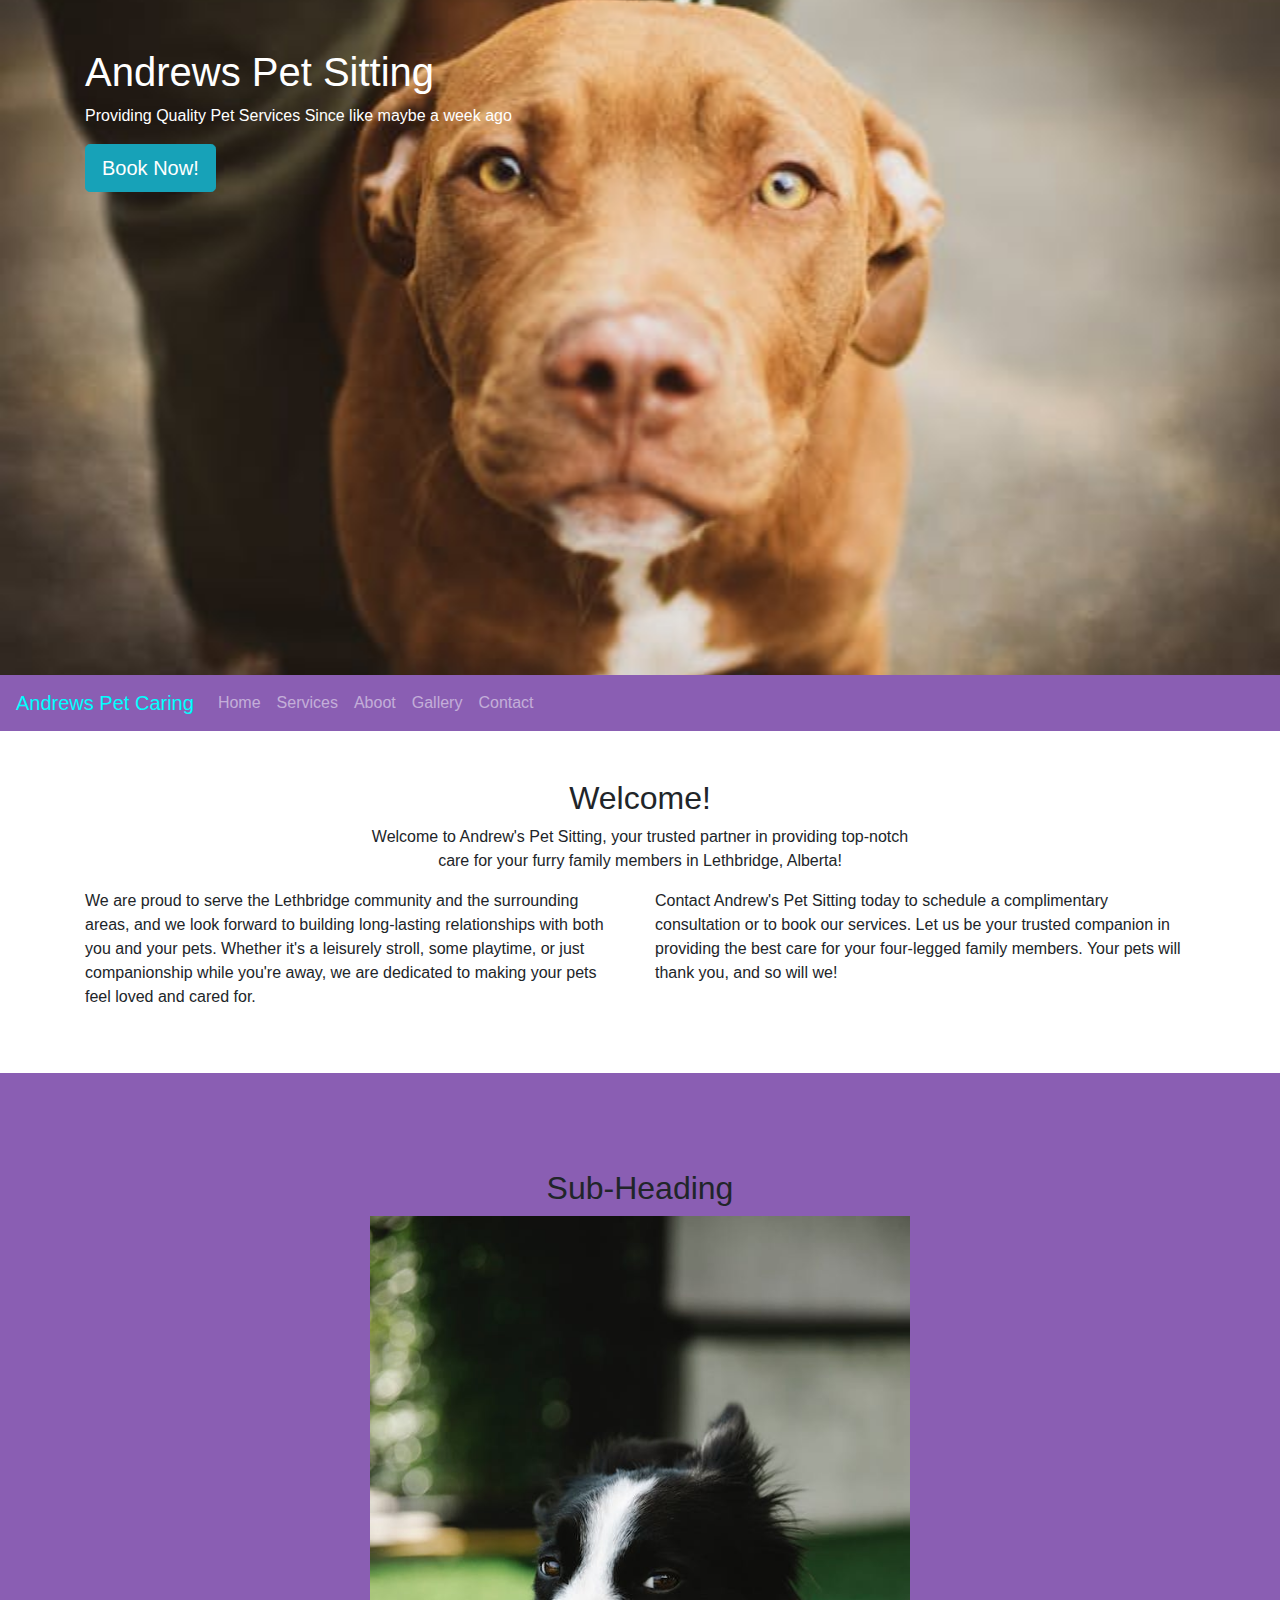
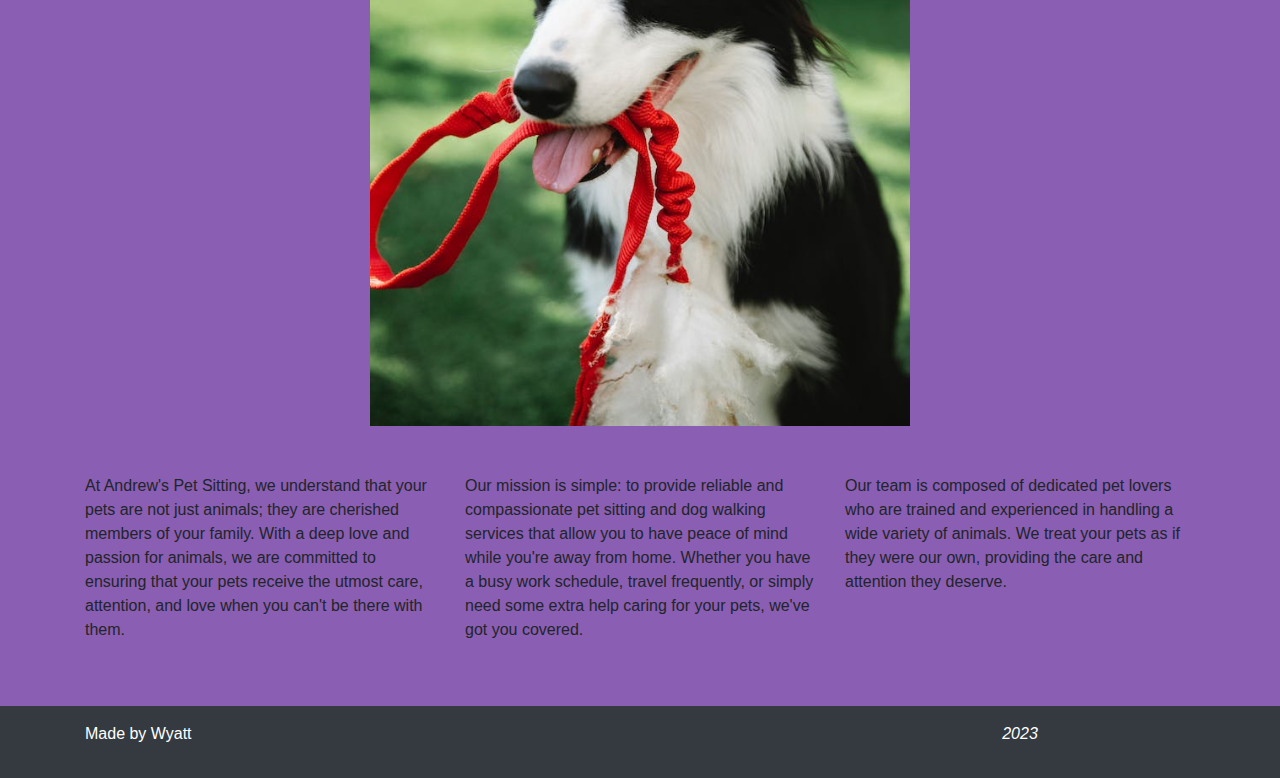
<file: webDev/index.html>
<!DOCTYPE html>
<html lang="en">

<head>
    <meta charset="UTF-8">
    <meta http-equiv="X-UA-Compatible" content="IE=edge">
    <meta name="viewport" content="width=device-width, initial-scale=1.0">
    <title>Andy Rewz Companion Stalking</title>

    <link rel="stylesheet" href="https://use.fontawesome.com/releases/v5.7.0/css/all.css" integrity="sha384-lZN37f5QGtY3VHgisS14W3ExzMWZxybE1SJSEsQp9S+oqd12jhcu+A56Ebc1zFSJ" crossorigin="anonymous">
    <!-- Latest compiled and minified CSS -->
    <link rel="stylesheet" href="https://cdn.jsdelivr.net/npm/bootstrap@4.6.2/dist/css/bootstrap.min.css">
    <!--External CSS-->
    <link rel="stylesheet" href="css/oldYeller.css">
    <!-- jQuery library -->
    <script src="https://cdn.jsdelivr.net/npm/jquery@3.7.1/dist/jquery.slim.min.js"></script>

    <!-- Popper JS -->
    <script src="https://cdn.jsdelivr.net/npm/popper.js@1.16.1/dist/umd/popper.min.js"></script>

    <!-- Latest compiled JavaScript -->
    <script src="https://cdn.jsdelivr.net/npm/bootstrap@4.6.2/dist/js/bootstrap.bundle.min.js"></script>

</head>

<body>

    <header>
        <div class="container text-white pt-5">
            <div class="row">
                <div class="col-sm-12">
                    <h1>Andrews Pet Sitting</h1>
                    <p>Providing Quality Pet Services Since like maybe a week ago</p>
                    <a href="contact.html" class="btn btn-info btn-lg" role="button">Book Now!</a>
                </div>
            </div>
        </div>
    </header>

    <nav class="navbar navbar-expand-md navbar-dark bg-purple">
        <!-- Brand -->
        <a class="navbar-brand" href="index.html">Andrews Pet Caring</a>

        <!-- Toggler/collapsibe Button -->
        <button class="navbar-toggler" type="button" data-toggle="collapse" data-target="#collapsibleNavbar">
            <span class="navbar-toggler-icon"></span>
        </button>

        <!-- Navbar links -->
        <div class="collapse navbar-collapse" id="collapsibleNavbar">
            <ul class="navbar-nav">
                <li class="nav-item">
                    <a class="nav-link" href="index.html">Home</a>
                </li>
                <li class="nav-item">
                    <a class="nav-link" href="services.html">Services</a>
                </li>
                <li class="nav-item">
                    <a class="nav-link" href="aboot.html">Aboot</a>
                </li>
                <li class="nav-item">
                    <a class="nav-link" href="gallery.html">Gallery</a>
                </li>
                <li class="nav-item">
                    <a class="nav-link" href="contact.html">Contact</a>
                </li>
            </ul>
        </div>
    </nav>

    <section>
        <div class="container my-5">
            <div class="row">
                <div class="col-sm-6 mx-auto text-center">
                    <h2>Welcome!</h2>
                    <p>Welcome to Andrew's Pet Sitting, your trusted partner in providing top-notch care for your furry family members in Lethbridge, Alberta!
                        </p>
                </div>
            </div>
            <div class="row">
                <div class="col-sm-6">
                    <p>We are proud to serve the Lethbridge community and the surrounding areas, and we look forward to building long-lasting relationships with both you and your pets. Whether it's a leisurely stroll, some playtime, or just companionship while you're away, we are dedicated to making your pets feel loved and cared for.</p>
                </div>
                <div class="col-sm-6">

                    <p>Contact Andrew's Pet Sitting today to schedule a complimentary consultation or to book our services. Let us be your trusted companion in providing the best care for your four-legged family members. Your pets will thank you, and so will we!</p>
                </div>
            </div>
        </div>
    </section>


    <section class="bg-purple py-5">
        <div class="container">
            <div class="row">
                <div class="col-sm-6  mx-auto text-center my-5">
                    <h2>Sub-Heading</h2>
                    <img src="images/smaller/leashDawg.jpg" alt="Good Boy ready for a walk :)" class="img-fluid">
                </div>
            </div>
            <div class="row">
                <div class="col-sm-4">

                    <p>At Andrew's Pet Sitting, we understand that your pets are not just animals; they are cherished members of your family. With a deep love and passion for animals, we are committed to ensuring that your pets receive the utmost care, attention, and love when you can't be there with them.</p>
                </div>
                <div class="col-sm-4">

                    <p>Our mission is simple: to provide reliable and compassionate pet sitting and dog walking services that allow you to have peace of mind while you're away from home. Whether you have a busy work schedule, travel frequently, or simply need some extra help caring for your pets, we've got you covered.</p>
                </div>
                <div class="col-sm-4">

                    <p>Our team is composed of dedicated pet lovers who are trained and experienced in handling a wide variety of animals. We treat your pets as if they were our own, providing the care and attention they deserve.</p>
                </div>
            </div>
        </div>
    </section>




    <footer class="bg-dark text-white">
        <div class="container py-3">
            <div class="row">
                <div class="col-sm-4">
                    <p>Made by Wyatt</p>
                </div>
                <div class="col-sm-4 text-center">
                    <!--Socials sorta shit-->
                    <a href=""><i class="fab fa-instagram fa-3x"></i></a>
                    <a href=""><i class="fab fa-youtube fa-3x fa-spin m-3"></i></a>
                    <a href=""><i class="fab fa-linkedin fa-3x"></i></a>
                </div>
                <div class="col-sm-4 text-center">
                    <p><i class="far fa-copyright fa-x3">2023</i></p>
                </div>
            </div>
        </div>
    </footer>


</body>

</html>
</file>
<file: css/css.css>
@import url('https://fonts.googleapis.com/css2?family=Dancing+Script&family=Josefin+Sans:ital@1&family=Sedgwick+Ave+Display&display=swap');


body{ background-color: rgb(119, 168, 168);
}

h1,h2,h4,h5{
    font-family: sedgwick ave display;
}
p{
    font-family: josefine sans;
    font-size: 18px;
}

#masthead{
    background-image: url(../images/wrathEDITEDback.png);
    background-size:cover;
    background-position: center;
    color: rgb(245, 245, 245);
}
#bioMain{
    background-color: #5e5ac5;
    width: 70%;
    margin-left: 15%;
    margin-right: 15%;
    padding-top: 2%;

    color: white;
}

#workStuff{
    background-color: rgb(84, 14, 214);
    width: 70%;
    margin-left: 15%;
    margin-right: 15%;
    color: white;
    text-align: center;
}




footer{
    background-color: rgb(16, 92, 20);
}
nav ul {
    list-style-type: none;
    margin: 0;
    padding: 0;
    overflow: hidden;
    background-color: rgb(255, 145, 0);
    top: 0;
    width: 100%;
}

nav li {
    float: right;
}
.sticky {
    position: -webkit-sticky;
    position: sticky;
    top: 0;
    z-index: 9999;
}

nav a {
    display: block;
    padding: 20px;
    text-decoration: none;
    color: black;
}

footer a{
    color: aquamarine;
    text-decoration: none;
}

footer a :hover{
    color: orange;

}
</file>
<file: 4_BasilWebsiteSprint/css/cssBasil.css>
@import url('https://fonts.googleapis.com/css2?family=Dancing+Script&family=EB+Garamond:ital,wght@1,500&family=Reenie+Beanie&display=swap');

header {
    text-align: center;
    background-color: rgba(100, 156, 16, 0.63);
    color: white;
    font-family: Dancing Script;
    padding: 10px;
}

body {
    background-image: linear-gradient(to top, #6cac43, #77a137, #80962e, #858b27, #898024);
    color: white;
    font-family: EB Garamond;
}

h1 {
    font-size: 70px;
}

h3,
h2 {
    font-size: 40px;
}

h5 {
    font-size: 18px;
}

nav ul {
    list-style-type: none;
    margin: 0;
    padding: 0;
    overflow: hidden;
    background-color: chartreuse;
    top: 0;
    width: 100%;
}

nav li {
    float: left;
}

nav a {
    display: block;
    padding: 20px;
    text-decoration: none;
    color: black;
}

a:hover {
    background-color: black;
    color: white;
}

.sticky {
    position: -webkit-sticky;
    /* Safari */
    position: sticky;
    top: 0;
}

section {
    width: 65%;
    margin: 0 auto;
    overflow: hidden;
    background-image: radial-gradient(circle, #35831f, #368e20, #369820, #35a321, #34ae21);
    padding: 0 1%;
}

#pers p {
    font-size: 18px;
}

a {
    color: #e4d107;
}

#imageref {
    text-align: center;
}

section p {

    font-size: 15px;
}

#about p {
    font-size: 20px;
    padding-left: 5%;
}

.ImgRight {
    float: right;
    margin-left: 5px;
}

.ImgLeft {
    float: left;
    margin-right: 5px;
}

h2 {
    background-color: #6cc237;
    width: 100%;
}

#textCreepy {
    font-family: Reenie Beanie;
    color: rgb(121, 11, 11);
    font-size: 36px;
    text-decoration: wavy;
}

footer {
    text-align: center;
    background-image: linear-gradient(to bottom, #35831f, #368e20, #369820, #35a321, #34ae21);
    padding: 0.5% 0;
    align-content: center;
}
</file>
<file: cityBuilderStart/css/build.css>
/* Class for setting height to 40% of the viewport */
.customHeight{
    height:40vh;
}
/* main background colour */
.bg-main{
    background-color: rgb(255, 70, 70);
}

/* background colour for behind the city */
.bg_city{
    background-color: rgb(243, 214, 214)
}
</file>
<file: webDev/css/oldYeller.css>
header{
    background-image: url(../images/backgrounds/BrownPupper.jpg);
    background-size: cover;
    background-position: center;
    height: 75vh;
    
}

.bg-purple{
    background-color: rgb(138, 94, 179);
}

.navbar-brand{
    color: aqua !important;
}

footer{
    background-color: rgb(126, 0, 243);
}

footer a{
    color: rgb(133, 85, 111);
}

#serviceHeader{
    background-image: url(../images/smaller/emoCat.jpg);
}
</file>
